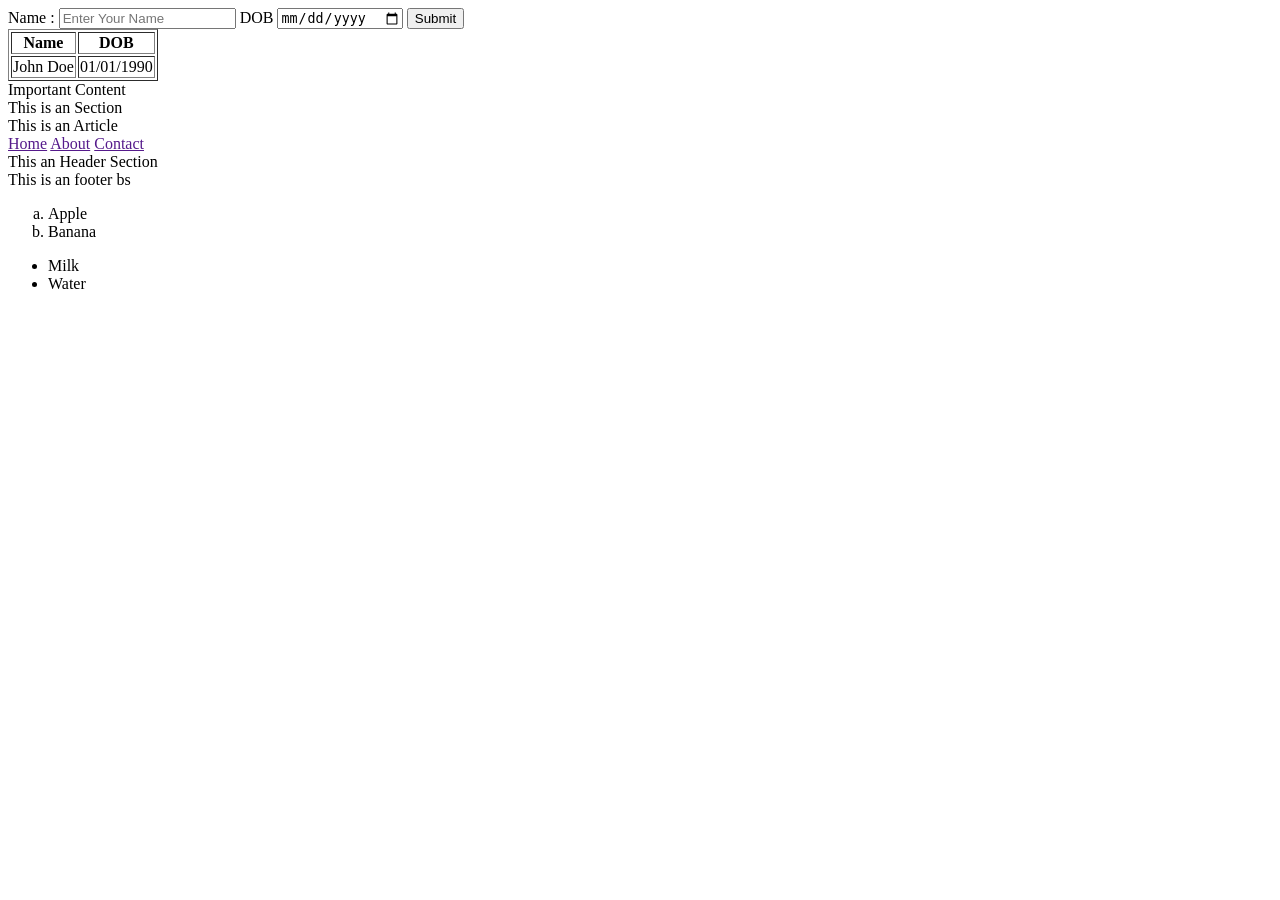
<file: day_4.html>
<!DOCTYPE html>
<html lang="en">
<head>
    <meta charset="UTF-8">
    <meta name="viewport" content="width=device-width, initial-scale=1.0">
    <title>Day - 4</title>
    <link rel="icon" href="./assets/Untitled.jpg">
    <meta name="keyword" content="HTML Table Form">
    <meta name="description" content="This an HTML Page">
    <meta name="author" content="Honey Joe">
</head>
<body>
    <form action="">
        <label for="name">Name :</label>
        <input type="text" name="name" placeholder="Enter Your Name ">
        <label for="">DOB</label>
        <input type="date">
        <button type="submit">Submit</button>
    </form>

    <table border="">
        <tr>
            <th>Name</th>
            <th>DOB</th>
        </tr>
        <tr>
            <td>John Doe</td>
            <td>01/01/1990</td>
        </tr>
    </table>

    <main>Important Content</main>
    <section>
        This is an Section
    </section>
    <article>
        This is an Article
    </article>
    <header>
        <nav>
            <a href="">Home</a>
            <a href="">About</a>
            <a href="">Contact</a>
        </nav>
        This an Header Section 
    </header>

    <footer>
        This is an footer bs
    </footer>

    <ol type="a">
        <li>Apple</li>
        <li>Banana</li>
    </ol>

    <ul>
        <li>Milk</li>
        <li>Water</li>
    </ul>

    <iframe src="https://www.google.com/maps/embed?pb=!1m18!1m12!1m3!1d248755.79476679716!2d80.04386366116063!3d13.04780780697884!2m3!1f0!2f0!3f0!3m2!1i1024!2i768!4f13.1!3m3!1m2!1s0x3a5265ea4f7d3361%3A0x6e61a70b6863d433!2sChennai%2C%20Tamil%20Nadu!5e0!3m2!1sen!2sin!4v1774106436285!5m2!1sen!2sin" width="600" height="450" style="border:0;" allowfullscreen="" loading="lazy" referrerpolicy="no-referrer-when-downgrade"></iframe>

</body>
</html>
</file>
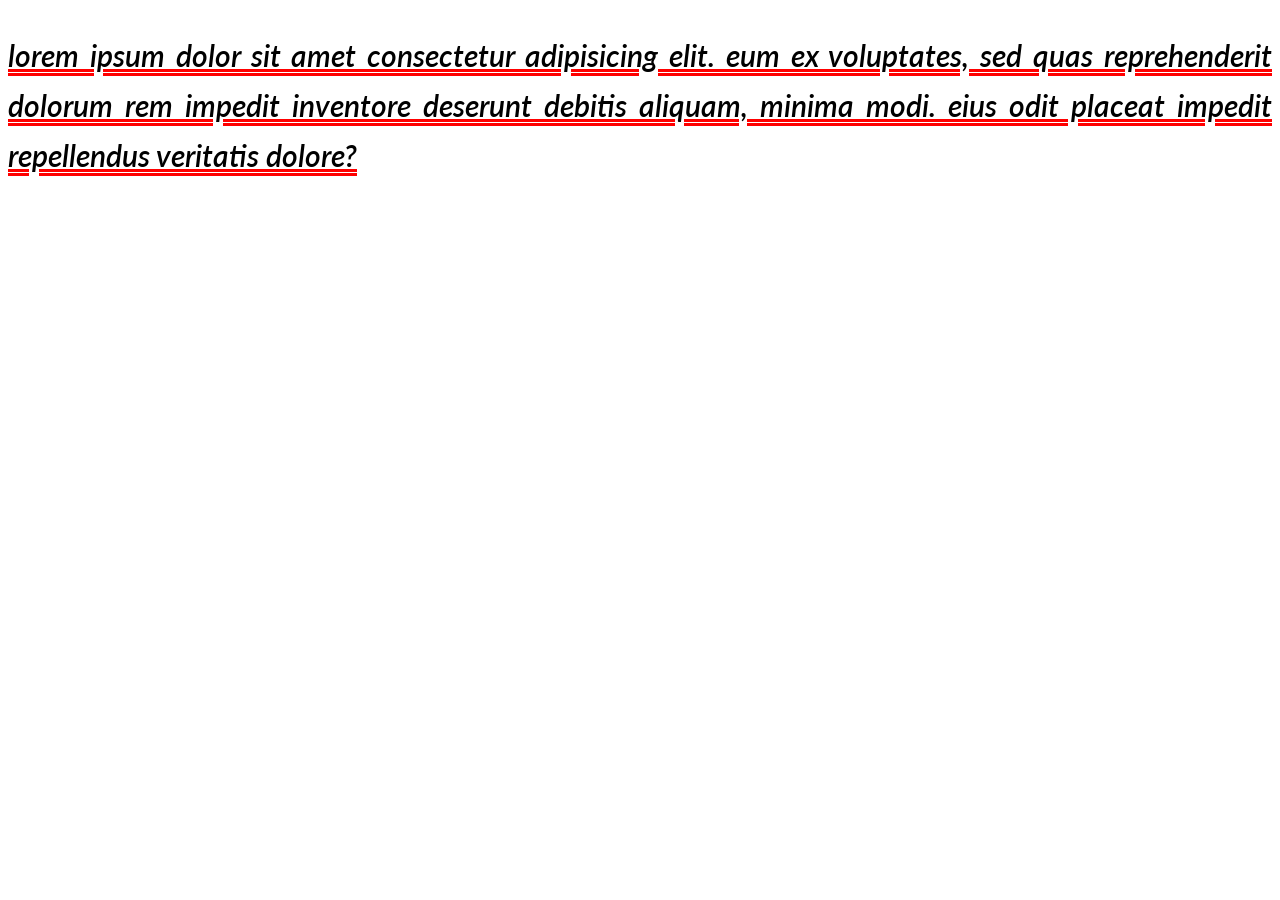
<file: day_5.html>
<!DOCTYPE html>
<html lang="en">
<head>
    <meta charset="UTF-8">
    <meta name="viewport" content="width=device-width, initial-scale=1.0">
    <title>Day - 5</title>
    <!-- <style>
        h1{
            color: blue;
        }
    </style> -->
    <link rel="stylesheet" href="./css/style.css">
    <link rel="preconnect" href="https://fonts.googleapis.com">
<link rel="preconnect" href="https://fonts.gstatic.com" crossorigin>
<link href="https://fonts.googleapis.com/css2?family=Lato:ital,wght@0,100;0,300;0,400;0,700;0,900;1,100;1,300;1,400;1,700;1,900&display=swap" rel="stylesheet">
</head>
<body>
    <!-- <p style="color: red;">Hello</p> -->

    <!-- <h1>Heading</h1>
    <h1 >BLue</h1>

    <h2>Heading - 2</h2>

    <p class="para">Hello</p> -->

    <h3 class="para">Lorem ipsum dolor sit amet consectetur adipisicing elit. Eum ex voluptates, sed quas reprehenderit dolorum rem impedit inventore deserunt debitis aliquam, minima modi. Eius odit placeat impedit repellendus veritatis dolore?</h3>

    <!-- <p id="para">Para</p> -->
</body>
</html>
</file>
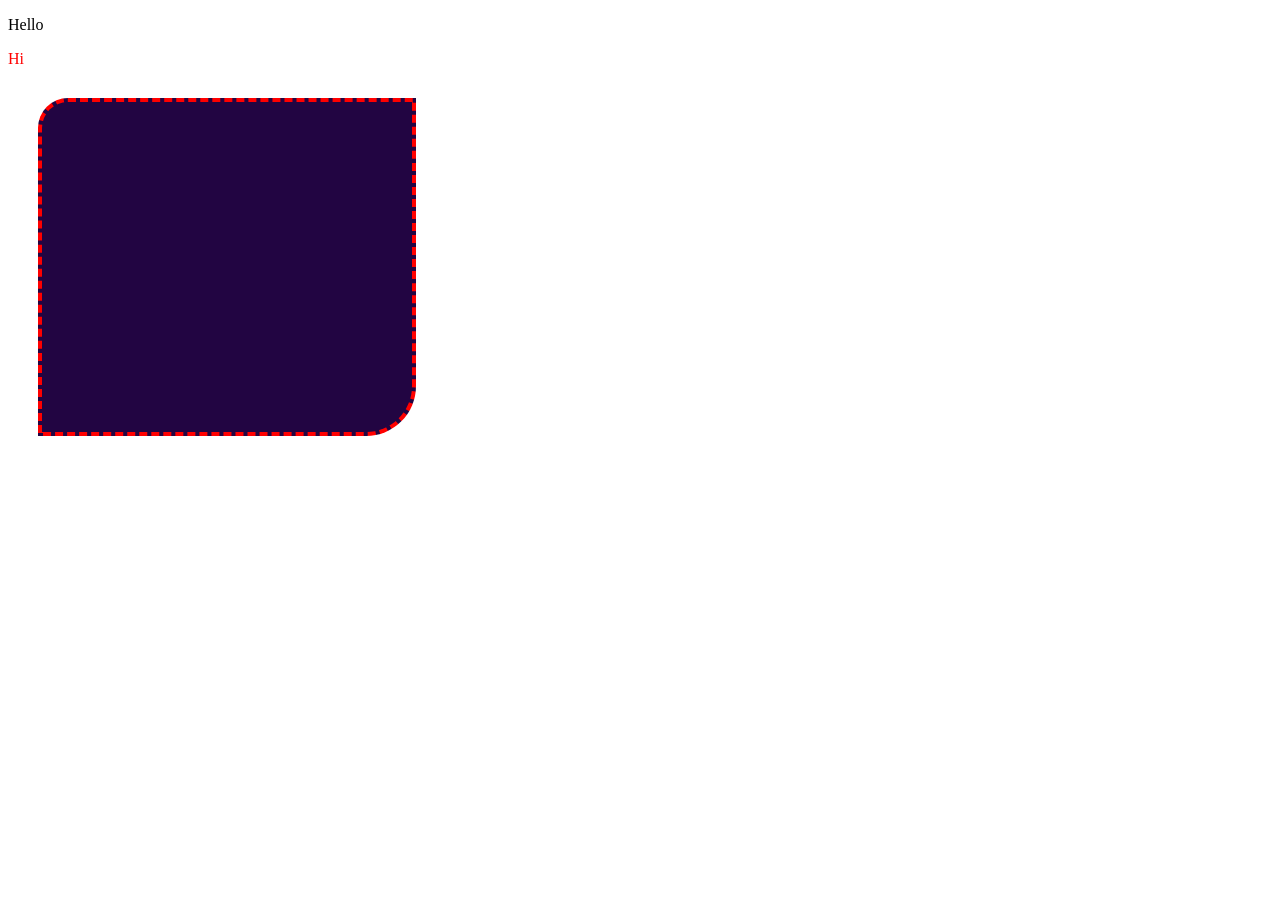
<file: day_6.html>
<!DOCTYPE html>
<html lang="en">
<head>
    <meta charset="UTF-8">
    <meta name="viewport" content="width=device-width, initial-scale=1.0">
    <title>Day - 6</title>
    <link rel="stylesheet" href="./css/day_6.css">
</head>
<body>
    <p class="header_para">Hello</p>
    <p class="hero_para" style="color: red;">Hi</p>

    <!-- <div class="container">

    </div> -->

    <div class="box"></div>
</body>
</html>
</file>
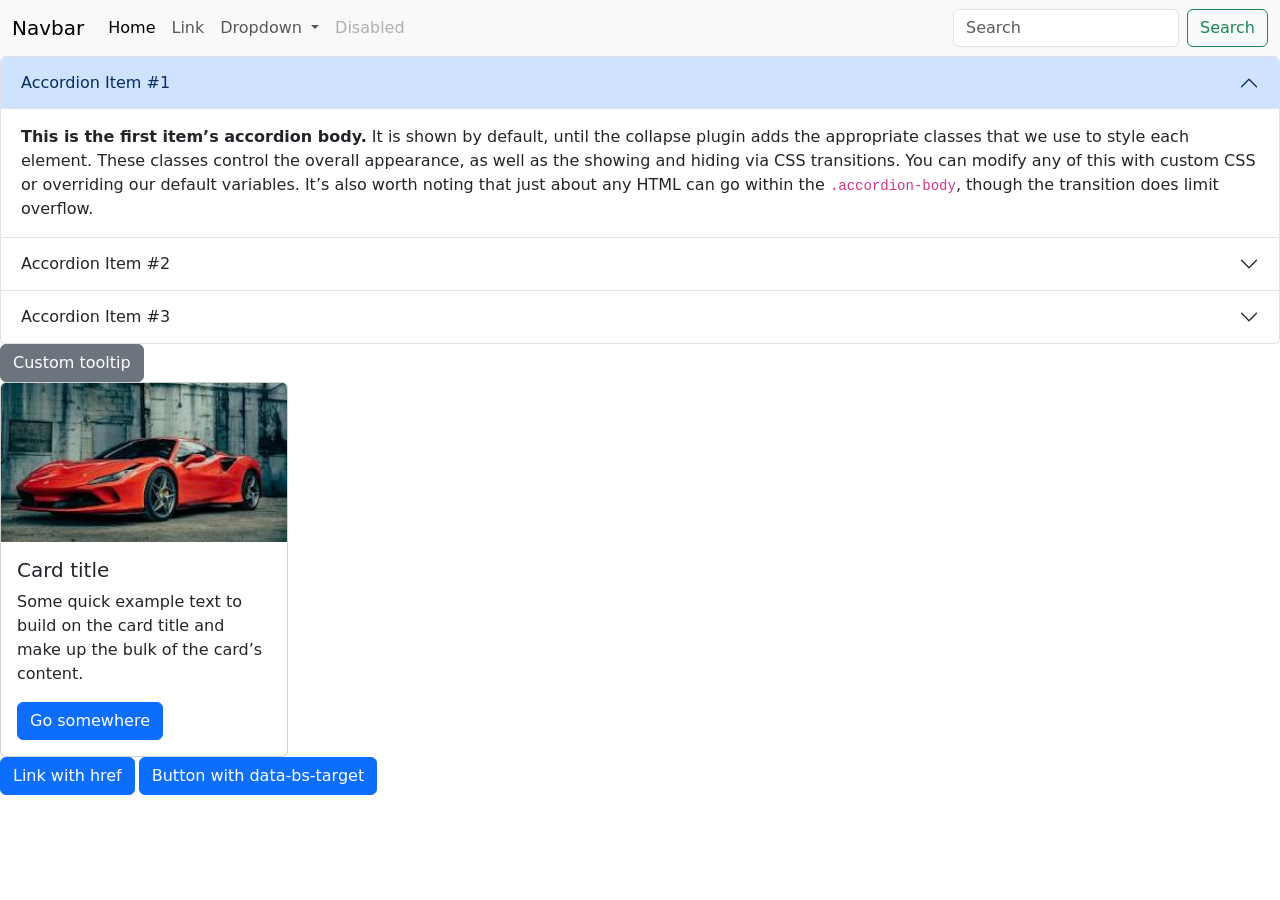
<file: day_7.html>
<!DOCTYPE html>
<html lang="en">
<head>
    <meta charset="UTF-8">
    <meta name="viewport" content="width=device-width, initial-scale=1.0">
    <title>Day - 7</title>
    <link href="https://cdn.jsdelivr.net/npm/bootstrap@5.3.8/dist/css/bootstrap.min.css" rel="stylesheet" integrity="sha384-sRIl4kxILFvY47J16cr9ZwB07vP4J8+LH7qKQnuqkuIAvNWLzeN8tE5YBujZqJLB" crossorigin="anonymous">
    <script src="https://cdn.jsdelivr.net/npm/bootstrap@5.3.8/dist/js/bootstrap.bundle.min.js" integrity="sha384-FKyoEForCGlyvwx9Hj09JcYn3nv7wiPVlz7YYwJrWVcXK/BmnVDxM+D2scQbITxI" crossorigin="anonymous"></script>
</head>
<body>

    <nav class="navbar navbar-expand-lg bg-body-tertiary">
  <div class="container-fluid">
    <a class="navbar-brand" href="#">Navbar</a>
    <button class="navbar-toggler" type="button" data-bs-toggle="collapse" data-bs-target="#navbarSupportedContent" aria-controls="navbarSupportedContent" aria-expanded="false" aria-label="Toggle navigation">
      <span class="navbar-toggler-icon"></span>
    </button>
    <div class="collapse navbar-collapse" id="navbarSupportedContent">
      <ul class="navbar-nav me-auto mb-2 mb-lg-0">
        <li class="nav-item">
          <a class="nav-link active" aria-current="page" href="#">Home</a>
        </li>
        <li class="nav-item">
          <a class="nav-link" href="#">Link</a>
        </li>
        <li class="nav-item dropdown">
          <a class="nav-link dropdown-toggle" href="#" role="button" data-bs-toggle="dropdown" aria-expanded="false">
            Dropdown
          </a>
          <ul class="dropdown-menu">
            <li><a class="dropdown-item" href="#">Action</a></li>
            <li><a class="dropdown-item" href="#">Another action</a></li>
            <li><hr class="dropdown-divider"></li>
            <li><a class="dropdown-item" href="#">Something else here</a></li>
          </ul>
        </li>
        <li class="nav-item">
          <a class="nav-link disabled" aria-disabled="true">Disabled</a>
        </li>
      </ul>
      <form class="d-flex" role="search">
        <input class="form-control me-2" type="search" placeholder="Search" aria-label="Search"/>
        <button class="btn btn-outline-success" type="submit">Search</button>
      </form>
    </div>
  </div>
</nav>
    <div class="accordion" id="accordionExample">
  <div class="accordion-item">
    <h2 class="accordion-header">
      <button class="accordion-button" type="button" data-bs-toggle="collapse" data-bs-target="#collapseOne" aria-expanded="true" aria-controls="collapseOne">
        Accordion Item #1
      </button>
    </h2>
    <div id="collapseOne" class="accordion-collapse collapse show" data-bs-parent="#accordionExample">
      <div class="accordion-body">
        <strong>This is the first item’s accordion body.</strong> It is shown by default, until the collapse plugin adds the appropriate classes that we use to style each element. These classes control the overall appearance, as well as the showing and hiding via CSS transitions. You can modify any of this with custom CSS or overriding our default variables. It’s also worth noting that just about any HTML can go within the <code>.accordion-body</code>, though the transition does limit overflow.
      </div>
    </div>
  </div>
  <div class="accordion-item">
    <h2 class="accordion-header">
      <button class="accordion-button collapsed" type="button" data-bs-toggle="collapse" data-bs-target="#collapseTwo" aria-expanded="false" aria-controls="collapseTwo">
        Accordion Item #2
      </button>
    </h2>
    <div id="collapseTwo" class="accordion-collapse collapse" data-bs-parent="#accordionExample">
      <div class="accordion-body">
        <strong>This is the second item’s accordion body.</strong> It is hidden by default, until the collapse plugin adds the appropriate classes that we use to style each element. These classes control the overall appearance, as well as the showing and hiding via CSS transitions. You can modify any of this with custom CSS or overriding our default variables. It’s also worth noting that just about any HTML can go within the <code>.accordion-body</code>, though the transition does limit overflow.
      </div>
    </div>
  </div>
  <div class="accordion-item">
    <h2 class="accordion-header">
      <button class="accordion-button collapsed" type="button" data-bs-toggle="collapse" data-bs-target="#collapseThree" aria-expanded="false" aria-controls="collapseThree">
        Accordion Item #3
      </button>
    </h2>
    <div id="collapseThree" class="accordion-collapse collapse" data-bs-parent="#accordionExample">
      <div class="accordion-body">
        <strong>This is the third item’s accordion body.</strong> It is hidden by default, until the collapse plugin adds the appropriate classes that we use to style each element. These classes control the overall appearance, as well as the showing and hiding via CSS transitions. You can modify any of this with custom CSS or overriding our default variables. It’s also worth noting that just about any HTML can go within the <code>.accordion-body</code>, though the transition does limit overflow.
      </div>
    </div>
  </div>
</div>
<button type="button" class="btn btn-secondary"
        data-bs-toggle="tooltip" data-bs-placement="top"
        data-bs-custom-class="custom-tooltip"
        data-bs-title="This top tooltip is themed via CSS variables.">
  Custom tooltip
</button>
<div class="card" style="width: 18rem;">
  <img src="./assets/Untitled.jpg" class="card-img-top" alt="...">
  <div class="card-body">
    <h5 class="card-title">Card title</h5>
    <p class="card-text">Some quick example text to build on the card title and make up the bulk of the card’s content.</p>
    <a href="#" class="btn btn-primary">Go somewhere</a>
  </div>
</div>

<p class="d-inline-flex gap-1">
  <a class="btn btn-primary" data-bs-toggle="collapse" href="#collapseExample" role="button" aria-expanded="false" aria-controls="collapseExample">
    Link with href
  </a>
  <button class="btn btn-primary" type="button" data-bs-toggle="collapse" data-bs-target="#collapseExample" aria-expanded="false" aria-controls="collapseExample">
    Button with data-bs-target
  </button>
</p>
<div class="collapse" id="collapseExample">
  <div class="card card-body">
    Some placeholder content for the collapse component. This panel is hidden by default but revealed when the user activates the relevant trigger.
  </div>
</div>
</body>
</html>
</file>
<file: css/style.css>
/* h2{
    color: brown;
} */

/* *{
    color: red;
}

h1{
    color: blue;
} */

.para{
    /* color: green; */
    /* font-family:'Segoe UI', Tahoma, Geneva, Verdana, sans-serif ; */
  font-family: "Lato", sans-serif;

  font-size: 30px;

  font-weight: 600;

  font-style: italic;

  line-height: 50px;

  text-align: justify;

  text-decoration: underline double red;

  text-transform: lowercase;



}

/* #para{
    color: orange;
} */
</file>
<file: css/day_6.css>
.para{
    /* color: rgb(51, 101, 181) ; */
    color: #220542;
}

.hero{
    color: red;
}

.container{
    height: 100px;
    background-color: #220542;
    background-image: url(../assets/Untitled.jpg);
    background-size: contain;
    background-repeat: no-repeat;
    background-position: center;
    opacity: 1;
}

.box{
    width: 300px;
    height: 300px;
    background-color: #220542;

    /* padding: 30px; */
    padding-top: 20px;
    padding-bottom: 10px;
    padding-left: 40px;
    padding-right: 30px;

    border: 4px dashed red;
    /* border-radius: 10px; */
    border-top-left-radius: 30px;
    border-bottom-right-radius: 50px;

    margin: 30px;
}
</file>
